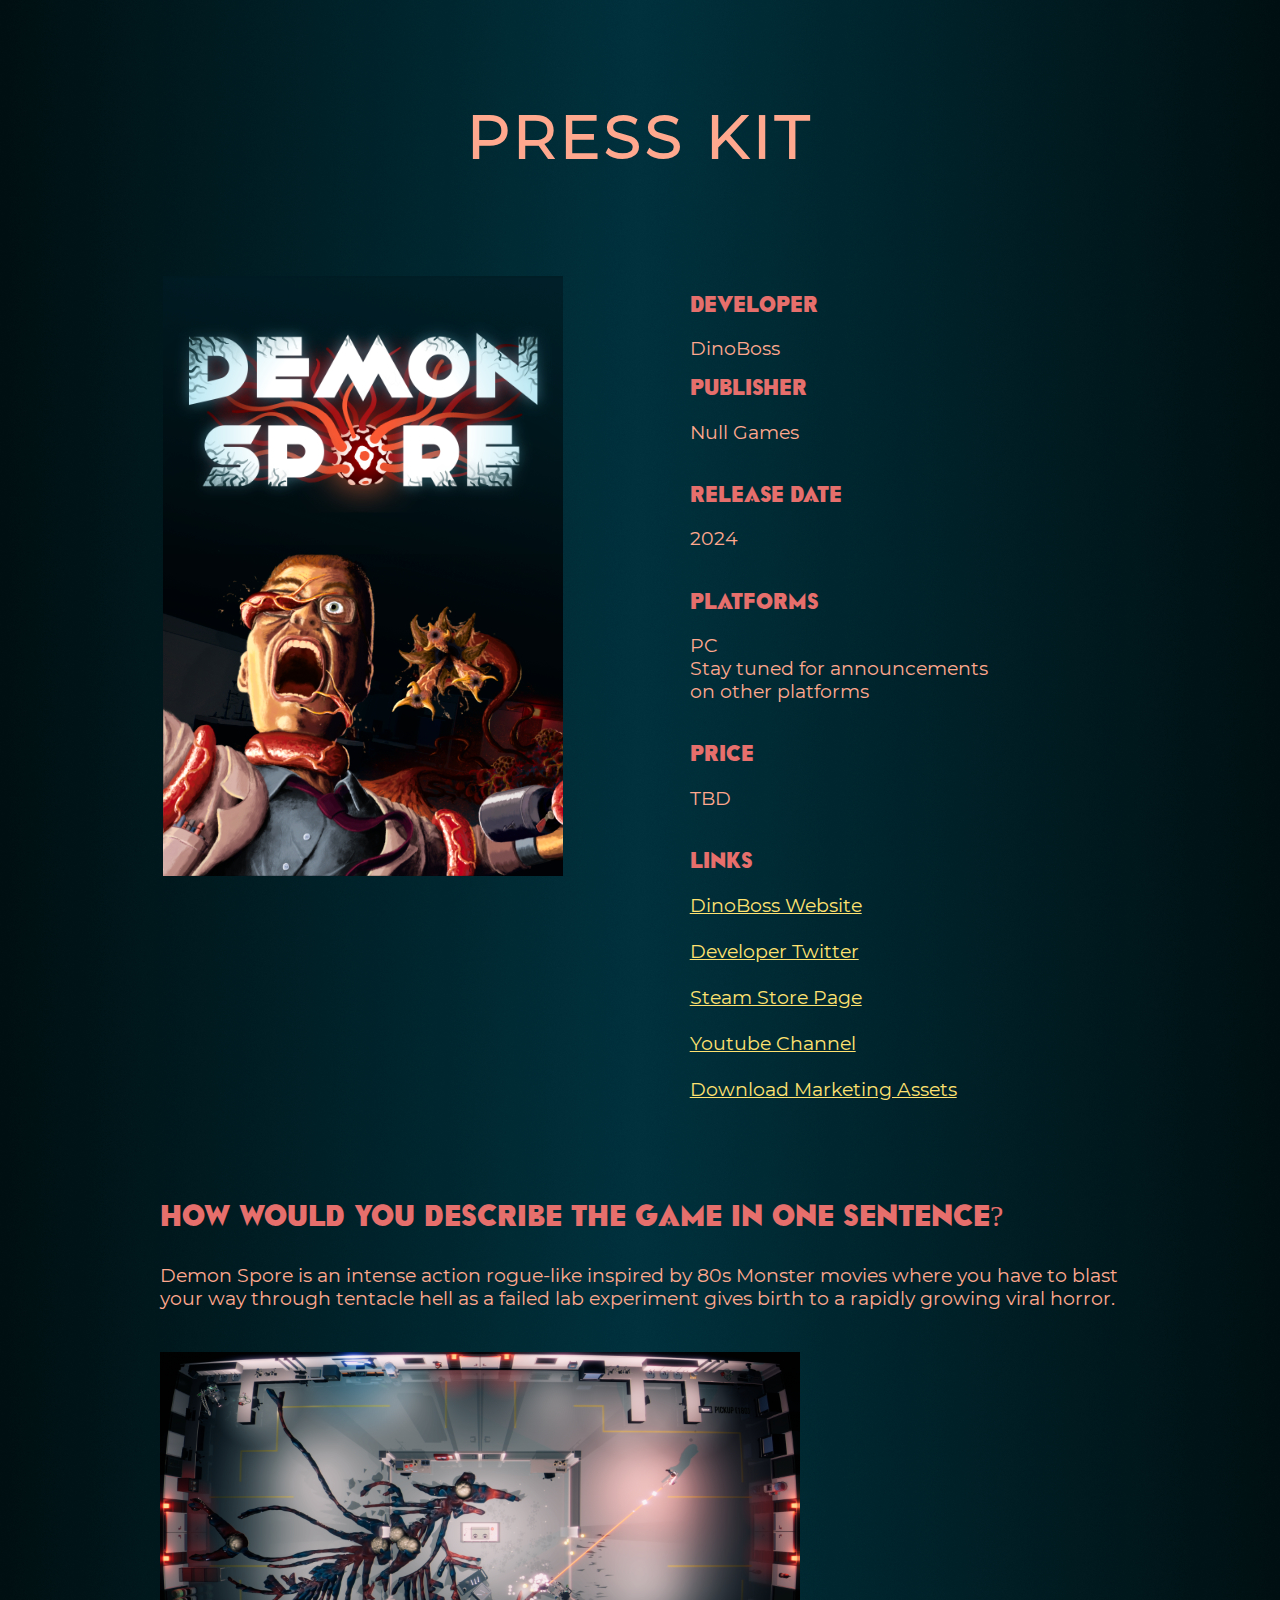
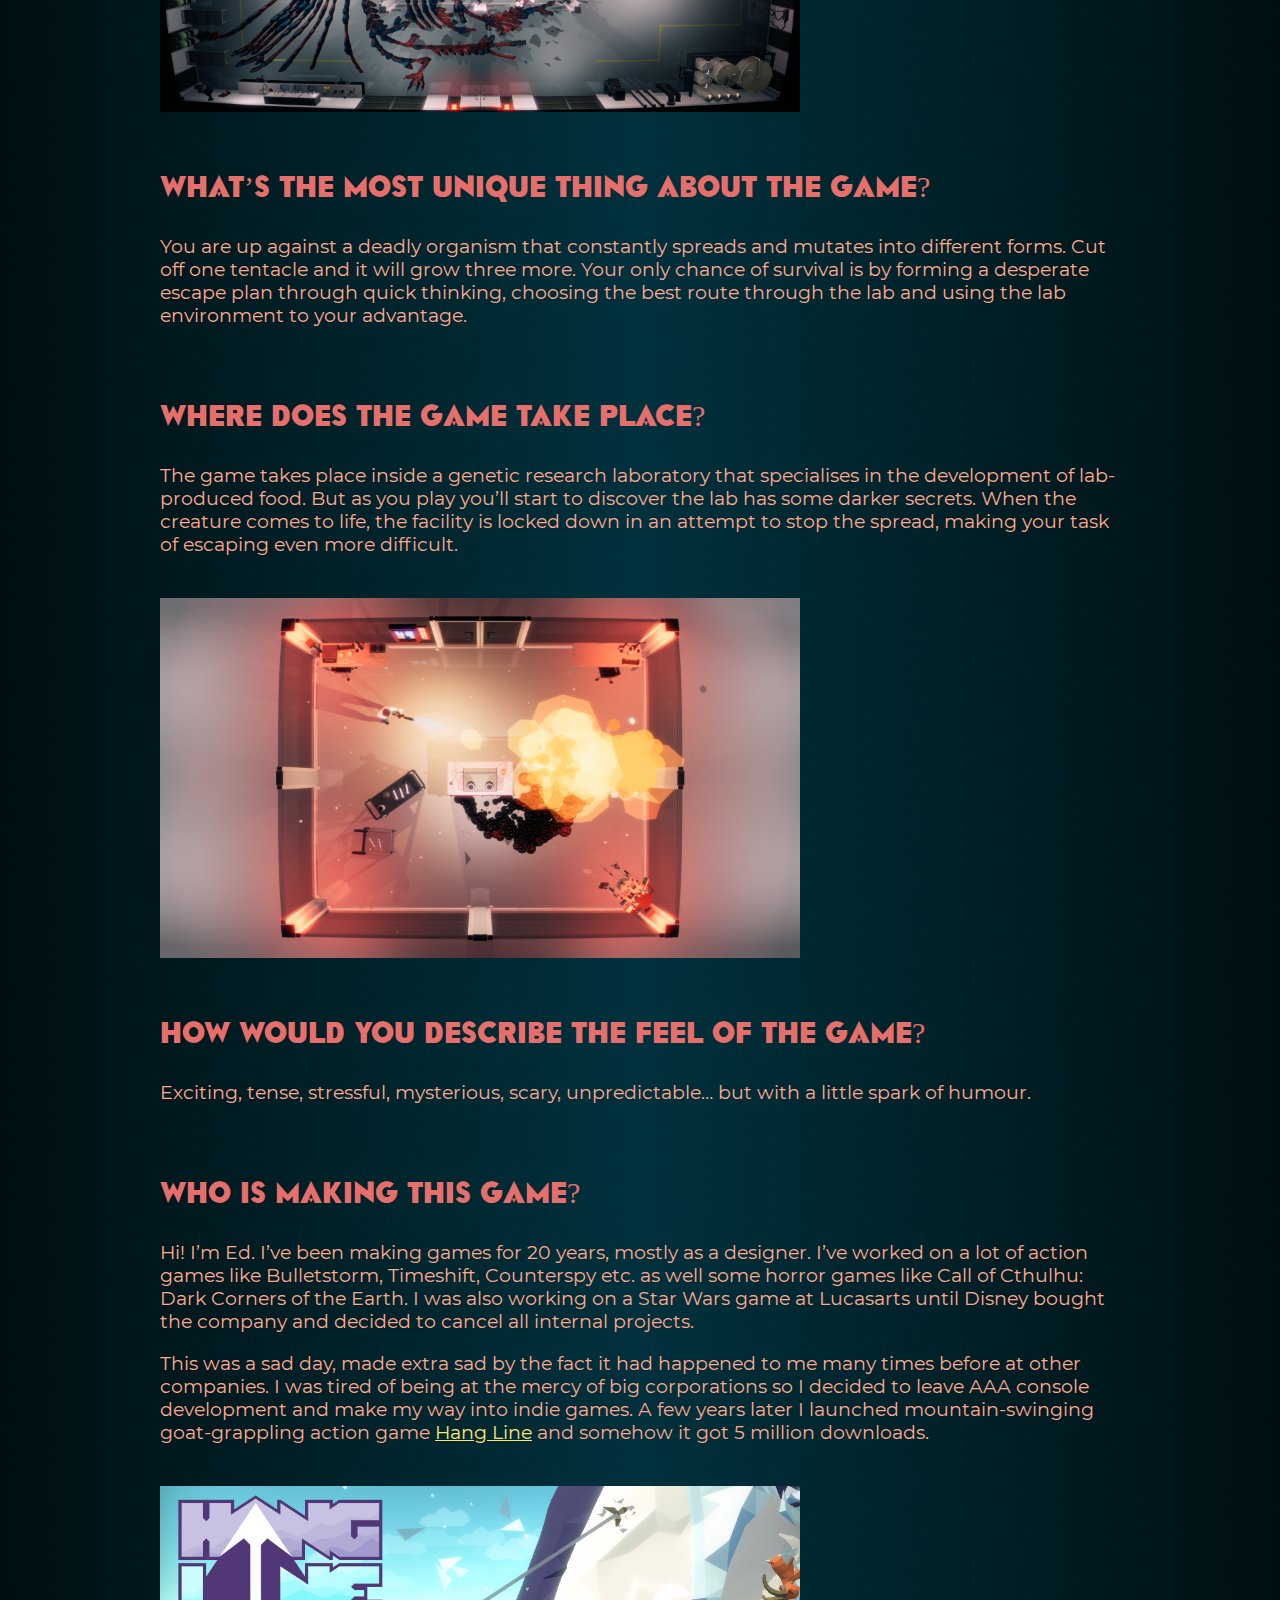
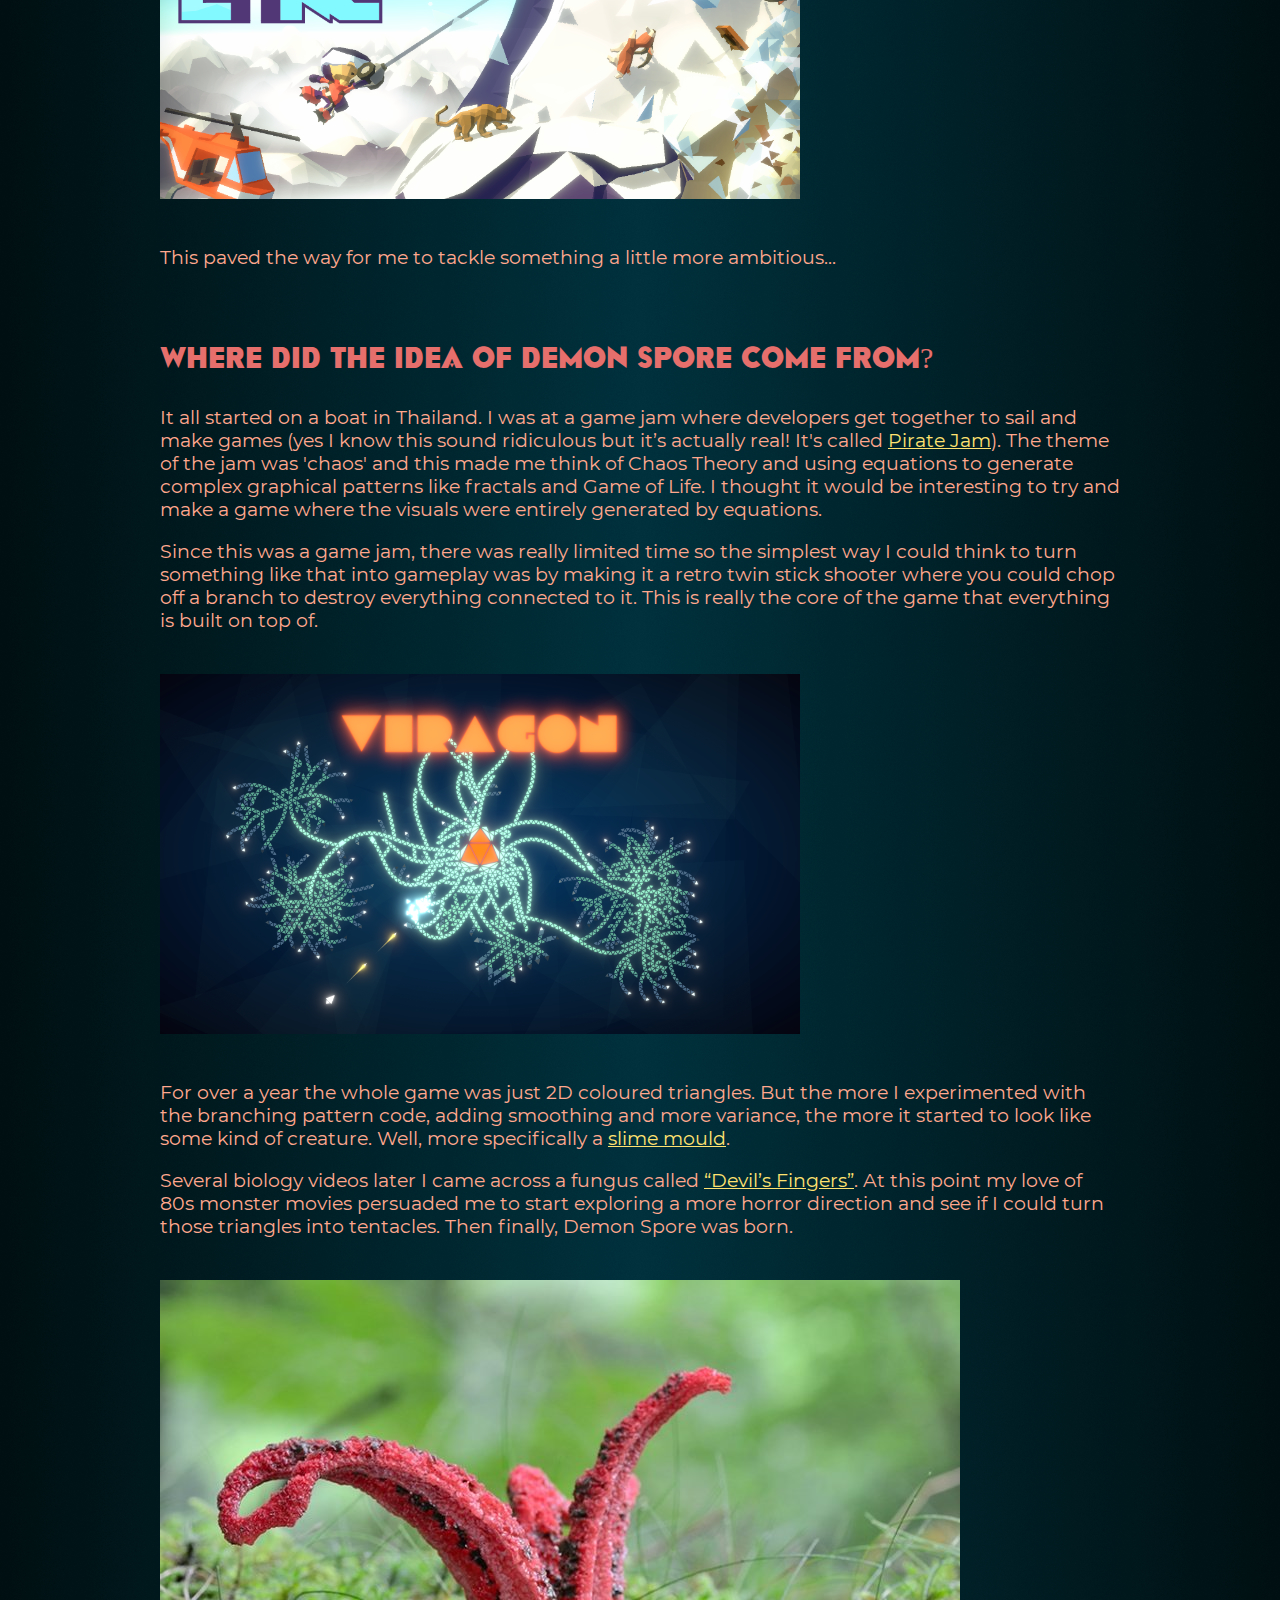
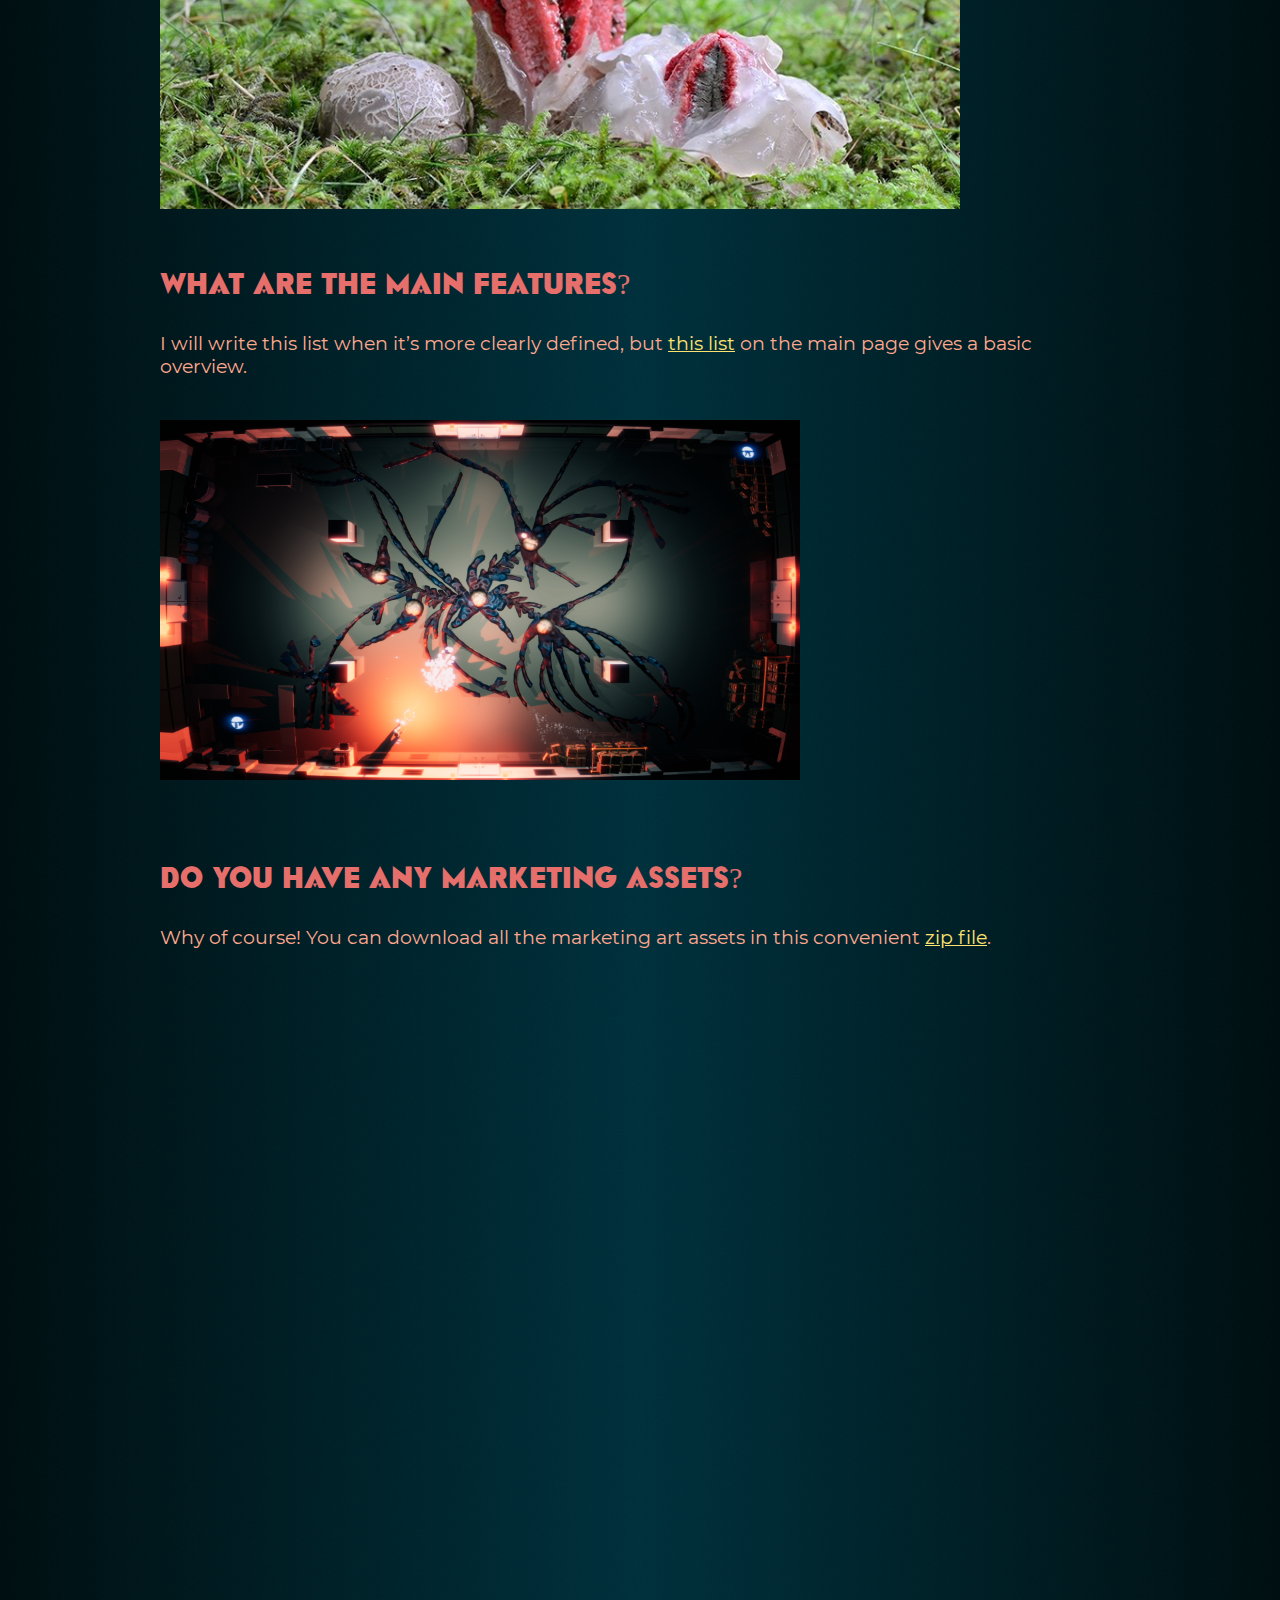
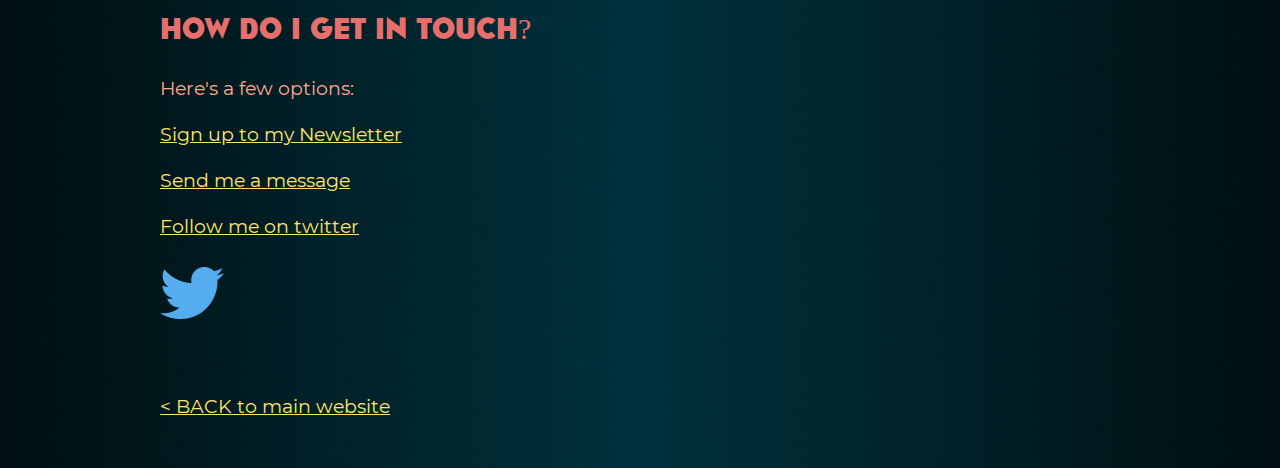
<file: Presskit.html>
<!DOCTYPE html><html dir="ltr" lang="en">
<head>
<meta http-equiv="content-type" content="text/html; charset=UTF-8">
    <title>Demon Spore - Presskit</title>
    <link href="StyleDemon.css" rel="stylesheet" type="text/css">
    <link href="Presskit.css" rel="stylesheet" type="text/css">
    <meta content="Dinoboss" name="author">
    <meta content="Blast your way out of tentacle hell as a failed lab experiment gives birth to a rapidly growing viral horror in this intense action rogue-lite inspired by 80s Monster movies. This presskit contains screenshots and more details about the game." name="description">
    <meta content="spreading tentacles, growing monster, action roguelike, action roguelite, twin stick shooter, presskit" name="keywords">
    <!-- FB -->
    <meta property="og:title" content="Demon Spore">
    <meta property="og:type" content="website">
    <meta property="og:image" content="http://www.demonspore.com/Images/LogoForExternalLinking.jpg">
    <meta property="og:url" content="http://www.demonspore.com">
    <meta property="og:description" content="Blast your way out of tentacle hell as a failed lab experiment gives birth to a rapidly growing viral horror in this intense action RogueLite inspired by 80s Monster movies.">
    <!-- TWITTER -->
    <meta name="twitter:card" content="summary">
    <meta name="twitter:url" content="http://www.demonspore.com">
    <meta name="twitter:title" content="Demon Spore">
    <meta name="twitter:description" content="Blast your way out of tentacle hell as a failed lab experiment gives birth to a rapidly growing viral horror in this intense action RogueLite inspired by 80s Monster movies.">
    <meta name="twitter:image" content="http://www.demonspore.com/Images/LogoForExternalLinking.jpg">
  </head>
  <body>
    <div class="container">
    <h5>PRESS KIT</h5>
<table style="width: 100%" border="0">
<tbody>
<tr>
<td style="width: 55%; vertical-align: top;"><img title="Demon Spore - twin stick shooter roguelike" alt="Demon Spore" src="Images/PressKitLogo.jpg"></td>
<td>
<h4>DEVELOPER</h4>
DinoBoss
<h4>PUBLISHER</h4>
Null Games
<br><br>
<h4>RELEASE DATE</h4>
2024<br><br>
<h4>PLATFORMS</h4>
PC
<br>
Stay tuned for announcements <br>on other platforms<br><br>
<h4>PRICE</h4>
TBD<br><br>
<h4>LINKS</h4>
<a target="_blank" title="DinoBoss Website" href="https://www.dinoboss.com">DinoBoss Website</a>
<br><br>
<a target="_blank" title="Developer Twitter" href="https://twitter.com/edform">Developer Twitter</a>
<br><br>
<a target="_blank" title="Steam Store Page" href="https://store.steampowered.com/app/1808160/Demon_Spore/">Steam Store Page</a>
<br><br>
<a target="_blank" title="Youtube Channel" href="https://www.youtube.com/channel/UC0Cbq3o03oFY6NzY1kb2g4g">Youtube Channel</a>
<br><br>
<a href="DemonSporePressAssets.zip">Download Marketing Assets</a>

</td></tr>
</tbody>
</table><br>
<p><br>
      </p>
      <h3>How would you describe the game in one sentence?</h3>

      <p>Demon Spore is an intense action rogue-like inspired by 80s Monster movies where you have to blast your way through tentacle hell as a failed lab experiment gives birth to a rapidly growing viral horror.</p>
      <br>

              <a target="_blank" href="Images/DemoSporeScreenshot1.png"><img title="Demon Spore - twin stick shooter roguelike" alt="Screenshot 1" src="Images/DemoSporeScreenshot1_Thumb.jpg"></a>
              <br><br>

      <h3>What’s the most unique thing about the game?</h3>
      <p>
        You are up against a deadly organism that constantly spreads and mutates into different forms. Cut off one tentacle and it will grow three more. Your only chance of survival is by forming a desperate escape plan through quick thinking, choosing the best route through the lab and using the lab environment to your advantage.
      </p>
      <br>
      <h3>Where does the game take place?</h3>
      <p>The game takes place inside a genetic research laboratory that specialises in the development of lab-produced food. But as you play you’ll start to discover the lab has some darker secrets. When the creature comes to life, the facility is locked down in an attempt to stop the spread, making your task of escaping even more difficult.
      </p>
      <br>
          <a target="_blank" href="Images/DemoSporeScreenshot3.png"><img title="Demon Spore - twin stick shooter roguelike" alt="Screenshot 3" src="Images/DemoSporeScreenshot3_Thumb.jpg"></a>
          <br><br>
      <h3>How would you describe the feel of the game?</h3>
      <p>
          Exciting, tense, stressful, mysterious, scary, unpredictable… but with a little spark of humour.
      </p>
      <br>
      <h3>Who is making this game?</h3>
      <p>Hi! I’m Ed. I’ve been making games for 20 years, mostly as a designer. I’ve worked on a lot of action games like Bulletstorm, Timeshift, Counterspy etc. as well some horror games like Call of Cthulhu: Dark Corners of the Earth. I was also working on a Star Wars game at Lucasarts until Disney bought the company and decided to cancel all internal projects.</p>
      <p>
    This was a sad day, made extra sad by the fact it had happened to me many times before at other companies. I was tired of being at the mercy of big corporations so I decided to leave AAA console development and make my way into indie games. A few years later I launched mountain-swinging goat-grappling action game <a target="_blank" href="http://www.hanglinegame.com/">Hang Line</a> and somehow it got 5 million downloads.
          </p>  <br>
            <a target="_blank" href="http://www.hanglinegame.com/"><img title="Hang Line - Mountain swinging grappling hook game" alt="Hang Line" src="Images/HangLineScreenshotAndLogo_Thumb.jpg"></a>
            <br><br>
    <p>
    This paved the way for me to tackle something a little more ambitious...
    </p>
    <br>
      <h3>Where did the idea of Demon Spore come from?</h3>
      <p>It all started on a boat in Thailand. I was at a game jam where developers get together to sail and make games (yes I know this sound ridiculous but it’s actually real! It's called <a target="_blank" href="http://www.pirate-jam.com/">Pirate Jam</a>).
         The theme of the jam was 'chaos' and this made me think of Chaos Theory and using equations to generate complex graphical patterns like fractals and Game of Life. I thought it would be interesting to try and make a game where the visuals were entirely generated by equations.
       </p>
       <p>
      Since this was a game jam, there was really limited time so the simplest way I could think to turn something like that into gameplay was by making it a retro twin stick shooter where you could chop off a branch to destroy everything connected to it. This is really the core of the game that everything is built on top of.
    </p>
    <br>
        <a target="_blank" href="Images/ViragonScreenshot.png"><img title="Viragon" alt="Viragon" src="Images/ViragonScreenshot_Thumb.jpg"></a>
        <br><br>
      <p>
        For over a year the whole game was just 2D coloured triangles. But the more I experimented with the branching pattern code, adding smoothing and more variance, the more it started to look like some kind of creature. Well, more specifically a <a target="_blank" href="https://www.youtube.com/watch?v=GY_uMH8Xpy0/">slime mould</a>.
      </p>

        <p>
          Several biology videos later I came across a fungus called <a target="_blank" href="https://www.gwct.org.uk/wildlife/species-of-the-month/2020/devils-fingers/">“Devil’s Fingers”</a>. At this point my love of 80s monster movies persuaded me to start exploring a more horror direction and see if I could turn those triangles into tentacles. Then finally, Demon Spore was born.
<br>
<br>
      </p>
        <a target="_blank" href="https://www.gwct.org.uk/wildlife/species-of-the-month/2020/devils-fingers/"><img title="Devil's Fingers" alt="Devil's Fingers" src="Images/DevilsFingers.jfif"></a>
        <br><br>

      <h3>What are the main features?</h3>
      <p>
I will write this list when it’s more clearly defined, but <a target="_top" href="index.html#Features">this list</a> on the main page gives a basic overview.
      </p>
      <br>
          <a target="_blank" href="Images/DemoSporeScreenshot2.png"><img title="Demon Spore - twin stick shooter roguelike" alt="Screenshot 2" src="Images/DemoSporeScreenshot2_Thumb.jpg"></a>
          <br><br><br>
      <h3>Do you have any marketing assets?</h3>
      <p>Why of course! You can download all the marketing art assets in this convenient <a href="DemonSporePressAssets.zip">zip
          file</a>.</p>
      <br><br>
            <iframe width="960" height="540" src="https://www.youtube.com/embed/ce2SSH67xlo" title="Demon Spore" frameborder="0" allow="accelerometer; autoplay; clipboard-write; encrypted-media; gyroscope; picture-in-picture" allowfullscreen>
            </iframe>

      <br><br>
      <h3>How do I get in touch?</h3>
      Here's a few options:
      <br>
      <br>
      <a target="_blank" title="Newsletter" href="https://www.dinoboss.com/Newsletter.html">Sign up to my Newsletter</a>
      <br><br>
      <a target="_blank" title="Get in touch" href="https://www.dinoboss.com/ContactForm.html">Send me a message</a>
      <br><br>
    <a target="_blank" href="https://twitter.com/edform">Follow me on twitter</a>
      <br><br>
    <a target="_blank" title="Ed on Twitter" href="https://twitter.com/edform">
    <img style="width: 64px; height: 64px;" alt="Ed on twitter" src="Images/twitter-128.png"></a>
    <br>
    <br>
    <br>
      <p><a target="_top" title="< BACK to main website" href="index.html">< BACK to main website</a></p>
      <br>
    </div>

</body></html>
</file>
<file: StyleDemon.css>
@font-face {

  font-family: "rainfall";

src: url("  Fonts/rainfall.otf");
}

@font-face {

  font-family: "montserrat";

src: url("Fonts/montserrat-regular.ttf");
}

@font-face {

  font-family: "bebas";

src: url("Fonts/bebas-regular");
}

body {
  font-family: "montserrat";
  color: #FFA88E;
  background-color: #000A0A;
  font-variant: normal;
  background-image: url("Images/WebsiteBackgroundTop.jpg"), url("Images/WebsiteBackground.jpg");
  background-repeat: no-repeat, repeat-y;
  letter-spacing: normal;
  word-spacing: normal;
  /* <Ed> This next bit seems to work best for text size adjusting */
  -moz-text-size-adjust: 200%;
  -webkit-text-size-adjust: 200%;
  -ms-text-size-adjust: 200%;
  background-position: center top;
  text-align: center;
}

/* unvisited link */
a:link {
  color: #FFE270;
}

/* visited link */
a:visited {
  color: #FFE270;
}

/* mouse over link */
a:hover {
  color: #FF9848;
}

/* selected link */
a:active {
  color: yellow;
}

.column-left {
  float: left;
  width: 33%;
}

.column-right {
  float: right;
  width: 33%;
}

.column-center {
  display: inline-block;
  width: 33%;
}

.halfscaledimage {
  transform: scale(0.5);
  display: block;
  margin-right: auto;
  margin-left: auto;
}

.container {
  width: 960px;
  margin-right: auto;
  margin-left: auto;
}

.screenshots {
  width: 960px;
  margin-right: auto;
  margin-left: auto;
  transform: scale(0.5);
}

/* <Ed> Should only have one h1 for better SEO */
h1 {
    font-family: "bebas";
    color: #E66F6C;
    letter-spacing: normal;
    word-spacing: normal;
    font-size: 44px;
    font-weight: normal;
    -moz-text-size-adjust: 200%;
    -webkit-text-size-adjust: 200%;
    -ms-text-size-adjust: 200%;
}

h2 {
  font-family: "bebas";
  color: #E66F6C;
  letter-spacing: normal;
  word-spacing: normal;
  font-size: 44px;
  font-weight: normal;
  -moz-text-size-adjust: 200%;
  -webkit-text-size-adjust: 200%;
  -ms-text-size-adjust: 200%;
}

h3 {
  font-family: "rainfall";
  font-size: 30px;
  color: #E66F6C;
  font-weight: normal;
  -moz-text-size-adjust: 200%;
  -webkit-text-size-adjust: 200%;
  -ms-text-size-adjust: 200%;
}

h4 {
    font-family: "rainfall";
    font-size: 22px;
    color: #E66F6C;
    line-height: 0.1;
    border-top-style: none;
    border-right-style: none;
    border-bottom-style: none;
    border-left-style: none;
    font-weight: normal;
    letter-spacing: normal;
    word-spacing: normal;
    -moz-text-size-adjust: 200%;
    -webkit-text-size-adjust: 200%;
    -ms-text-size-adjust: 200%;
}

h5 {
  text-align: center;
  letter-spacing: 4px;
  font-size: 60px;
  font-weight: bold;
  -moz-text-size-adjust: 200%;
  -webkit-text-size-adjust: 200%;
  -ms-text-size-adjust: 200%;
}

form {
  /* background-color: #002324; */
  margin-right: auto;
  margin-left: auto;
  width: 760px;
  border-top-color: #5d3f82;
  border-right-color: #5d3f82;
  border-bottom-color: #5d3f82;
  border-left-color: #5d3f82;
  border-top-width: 0px;
  border-right-width: 0px;
  border-bottom-width: 0px;
  border-left-width: 0px;
  border-top-style: solid;
  border-right-style: solid;
  border-bottom-style: solid;
  border-left-style: solid;
  border-radius: 10px;
  padding-top: 0px;
  padding-right: 0px;
  padding-bottom: 0px;
  padding-left: 0px;
}

.txtbox {
  width: 240px;
}

.field_label {
  text-align: right;
}

.field_input {
  text-align: left;
}

input {
  font-family: "montserrat";
  font-size: 22px;
  font-style: normal;
  font-weight: normal;
  padding-top: 5px;
  padding-right: 5px;
  padding-bottom: 5px;
  padding-left: 5px;
  border-top-width: 3px;
  border-right-width: 3px;
  border-bottom-width: 3px;
  border-left-width: 3px;
  border-top-style: solid;
  border-right-style: solid;
  border-bottom-style: solid;
  border-left-style: solid;
  border-top-color: #FFA88E;
  border-right-color: #FFA88E;
  border-bottom-color: #FFA88E;
  border-left-color: #FFA88E;
  border-radius: 5px;
}

input[type="text"] {
  width: 50%;
}

input[type="email"] {
  width: 50%;
}

input[type="text"]:focus {
  border-top-color: #333333;
  border-right-color: #333333;
  border-bottom-color: #333333;
  border-left-color: #333333;
  border-top-width: 4px;
  border-right-width: 4px;
  border-bottom-width: 4px;
  border-left-width: 4px;
}

input[type="submit"] {
animation-name: flashanim;
animation-duration: 3s;
animation-iteration-count: infinite;
}

textarea
{
   font-size: 16px;
}


.attentiongrabberbutton {
    animation-name: flashanim;
    animation-duration: 3s;
    animation-iteration-count: infinite;
}

.button {
  font-family: "bebas";
  font-size: 32px;
  color: #ffffff;
  background-color: #63369e;
  width: 320px;
  padding-top: 15px;
  padding-right: 50px;
  padding-left: 50px;
  padding-bottom: 10px;
  background-image: none;
  background-repeat: repeat;
  background-attachment: scroll;
  background-position: 0% 0%;
  border-top-width: 0px;
  border-right-width: 0px;
  border-bottom-width: 0px;
  border-left-width: 0px;
  border-top-style: none;
  border-right-style: none;
  border-bottom-style: none;
  border-left-style: none;
  cursor: pointer;
  border-radius: 12px;

    position: relative;
    border: none;
    text-align: center;
    -webkit-transition-duration: 0.4s; /* Safari */
    transition-duration: 0.4s;
    text-decoration: none;
    overflow: hidden;
    cursor: pointer;
}

.button:active {
  animation-name: buttonanimonclick;
  animation-duration: 1s;
}


@keyframes buttonanimonclick {
      from {
        background-color: #DEDCF5;
      }

      50% {
        background-color: #63369e;
      }

      to {
        background-color: #DEDCF5;
      }
}

@keyframes flashanim {
      from {
        background-color: #E15450;
      }

      50% {
        background-color: #002829;
      }

      to {
        background-color: #E15450;
      }
}

@keyframes flashanimborder {
      from {
        border-color: #63369e;
        background-color: #FFFFFF;
      }

      50% {
        border-color: #DEDCF5;
        background-color: #ccc9f2;
      }

      to {
        border-color: #63369e;
        background-color: #FFFFFF;
      }
}

@keyframes pulse {
  from {
    transform: scale3d(1, 1, 1);
  }

  50% {
    transform: scale3d(1.1, 1.1, 1.1);
  }

  to {
    transform: scale3d(1, 1, 1);
  }
}

@media (min-width: 858px) {
    html {
        font-size: 25px;
    }
}

@media (min-width: 780px) {
    html {
        font-size: 23px;
    }
}

@media (min-width: 702px) {
    html {
        font-size: 21px;
    }
}

@media (min-width: 724px) {
    html {
        font-size: 19px;
    }
}

@media (max-width: 623px) {
    html {
        font-size: 17px;
    }
}

/*------------------------STEAM WIDGET------------------------------*/
/*
.widget-wrapper {
	background: #14011d;
	min-width: 265px;
	max-width: 1000px;
	width: 60%;
	margin: 0 auto;
	position: relative;
	z-index: 5;
	overflow: hidden;
}
.steam-widget {
	position: relative;
	padding-top: 0px;
	width: 90%;
	max-height: 216px;
	height: calc(80vw*216/100);
	z-index: 5;
	overflow: hidden;
}
.steam-widget iframe, .steam-widget object, .steam-widget embed {
	position: absolute;
	top: 0;
	left: 0;
	width: 100%;
	height: 100%;
	z-index: 5;
	overflow: hidden;
}
*/
</file>
<file: Presskit.css>
body {
  background-image: url("Images/WebsiteBackground.jpg");
  background-repeat: repeat-y;
  text-align: left;
}
</file>
